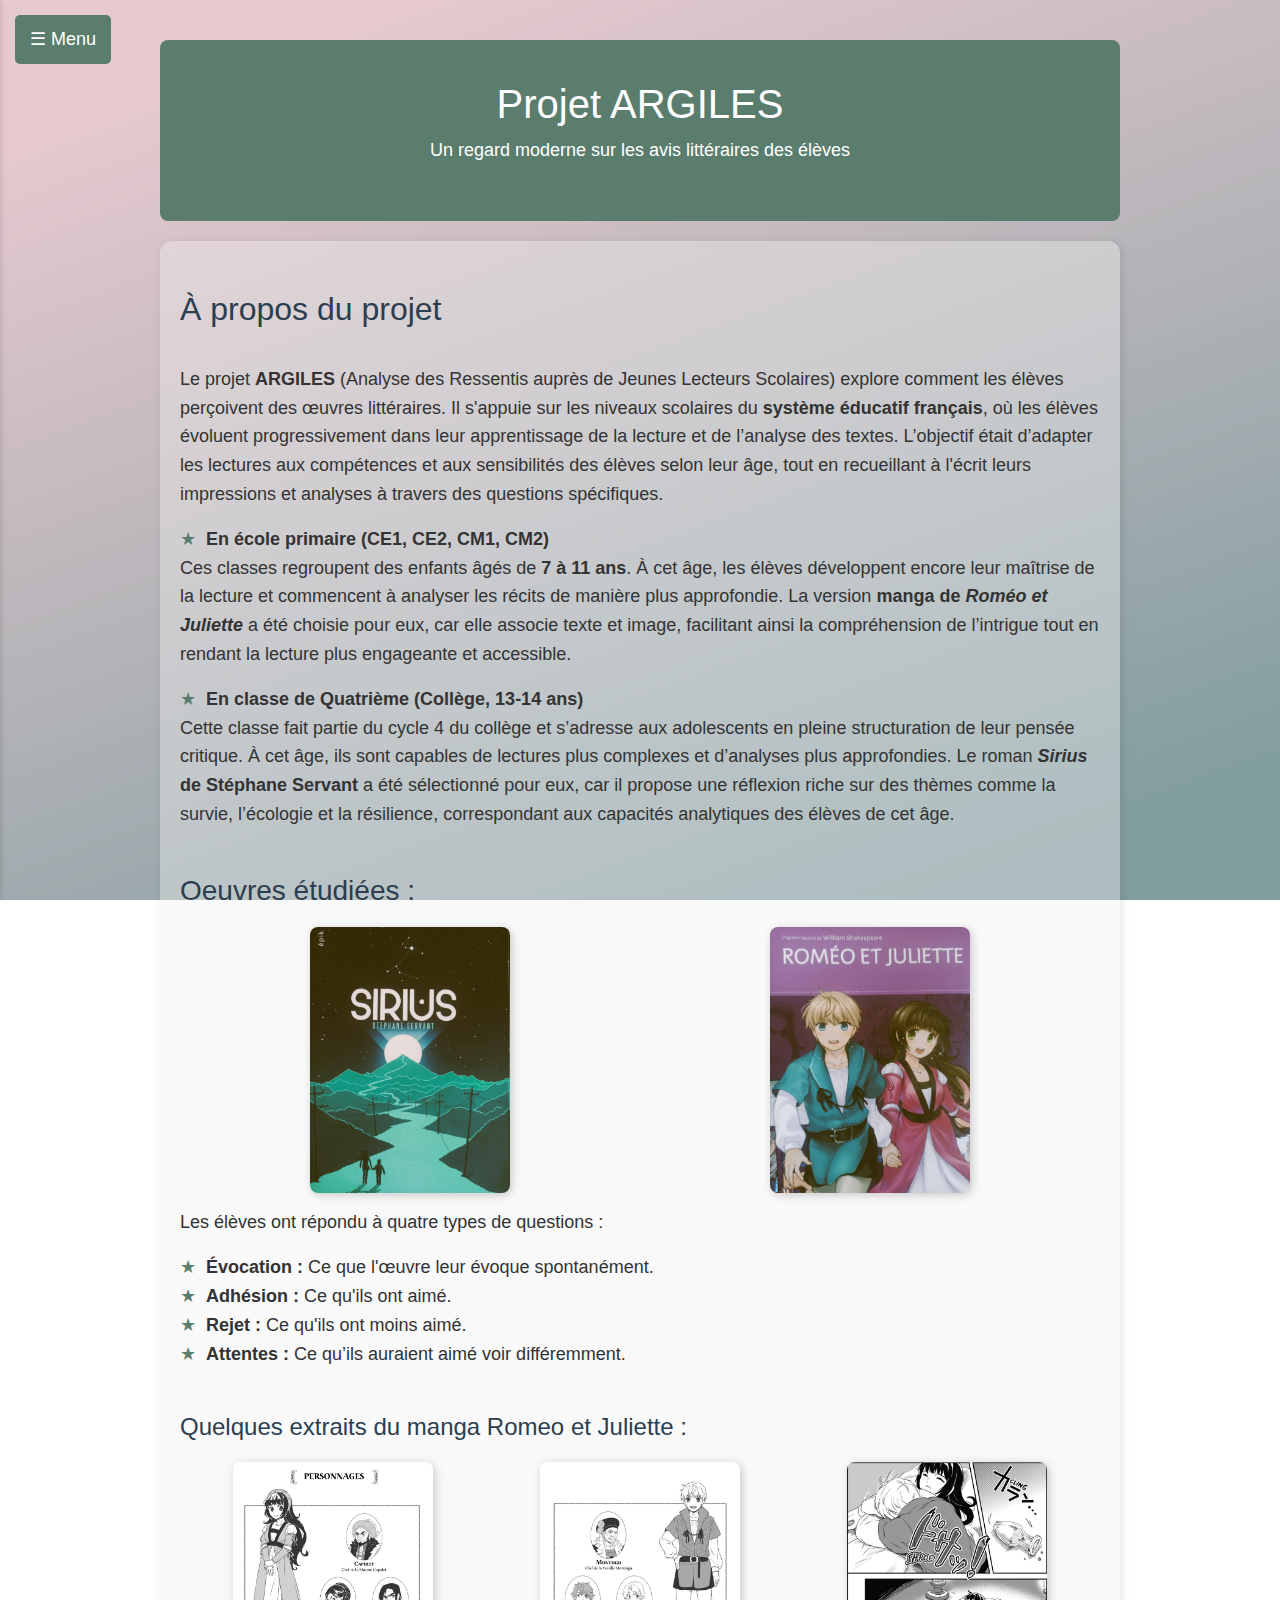
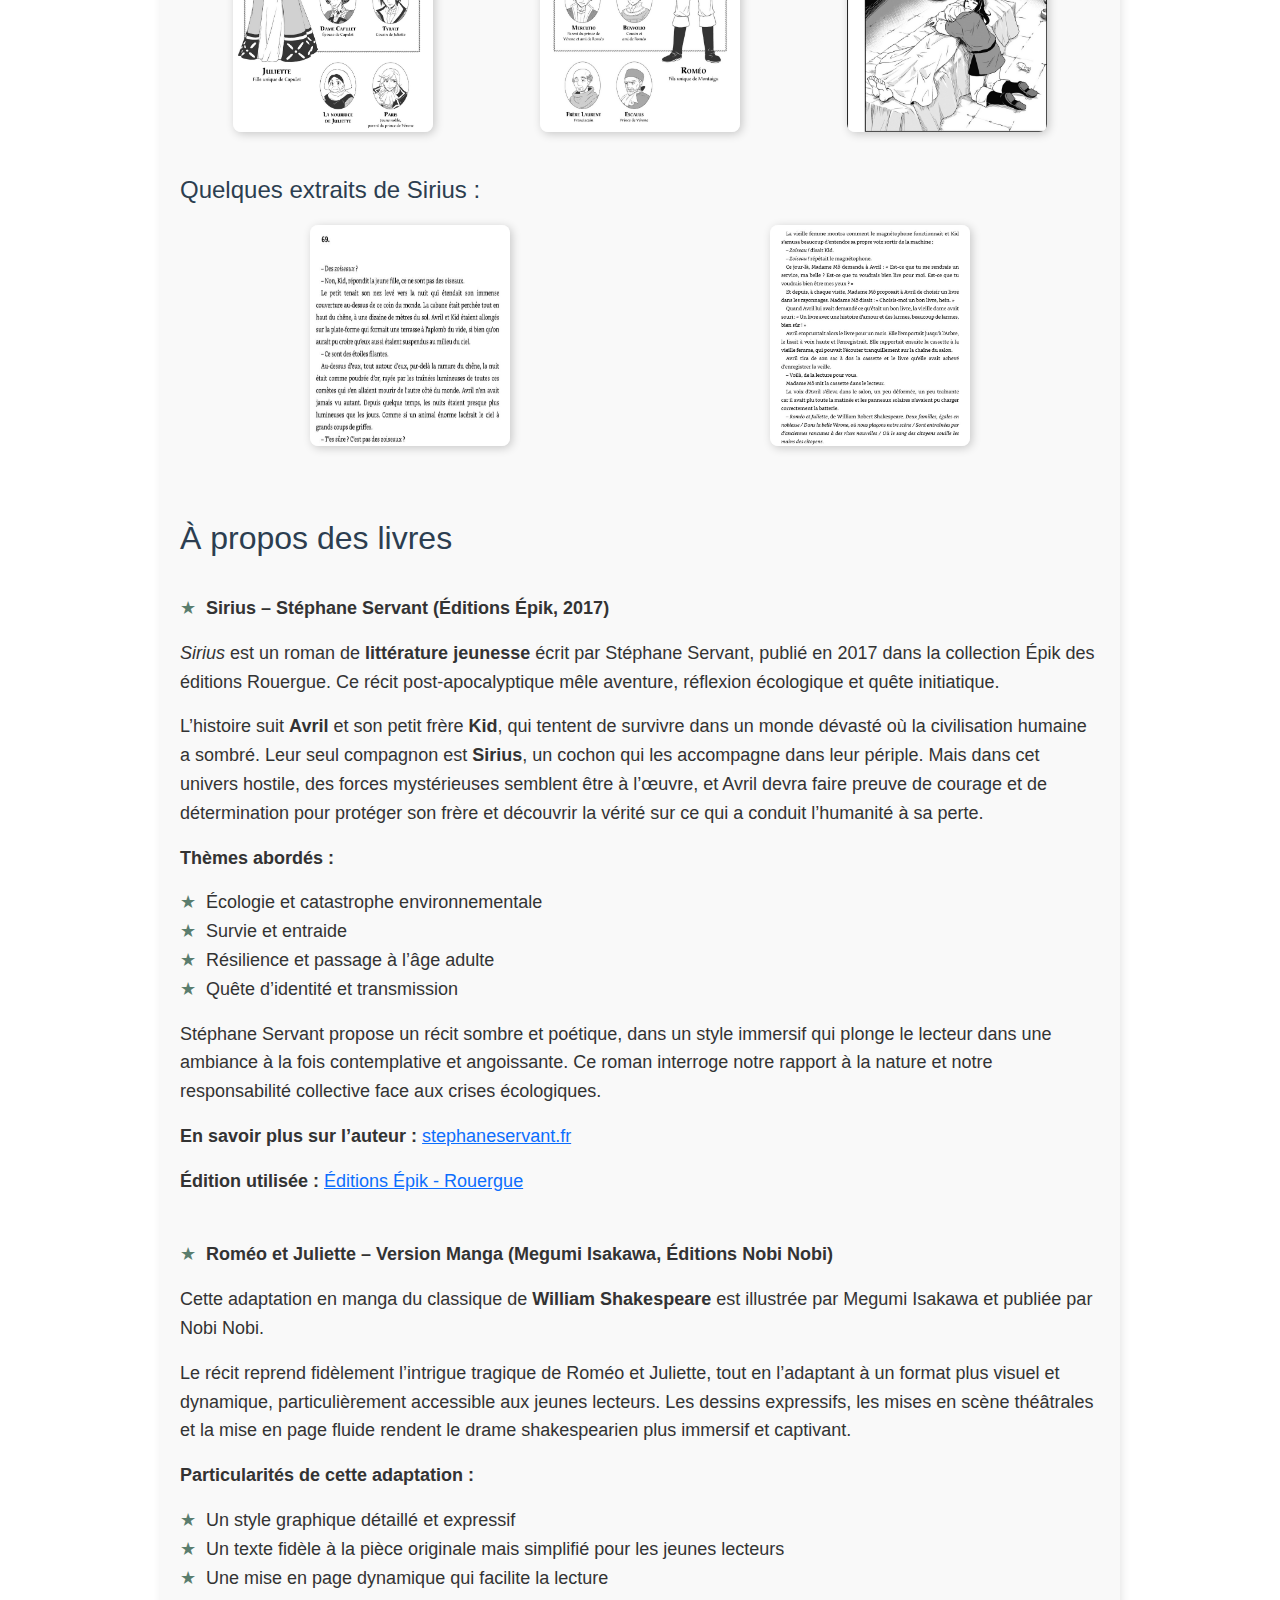
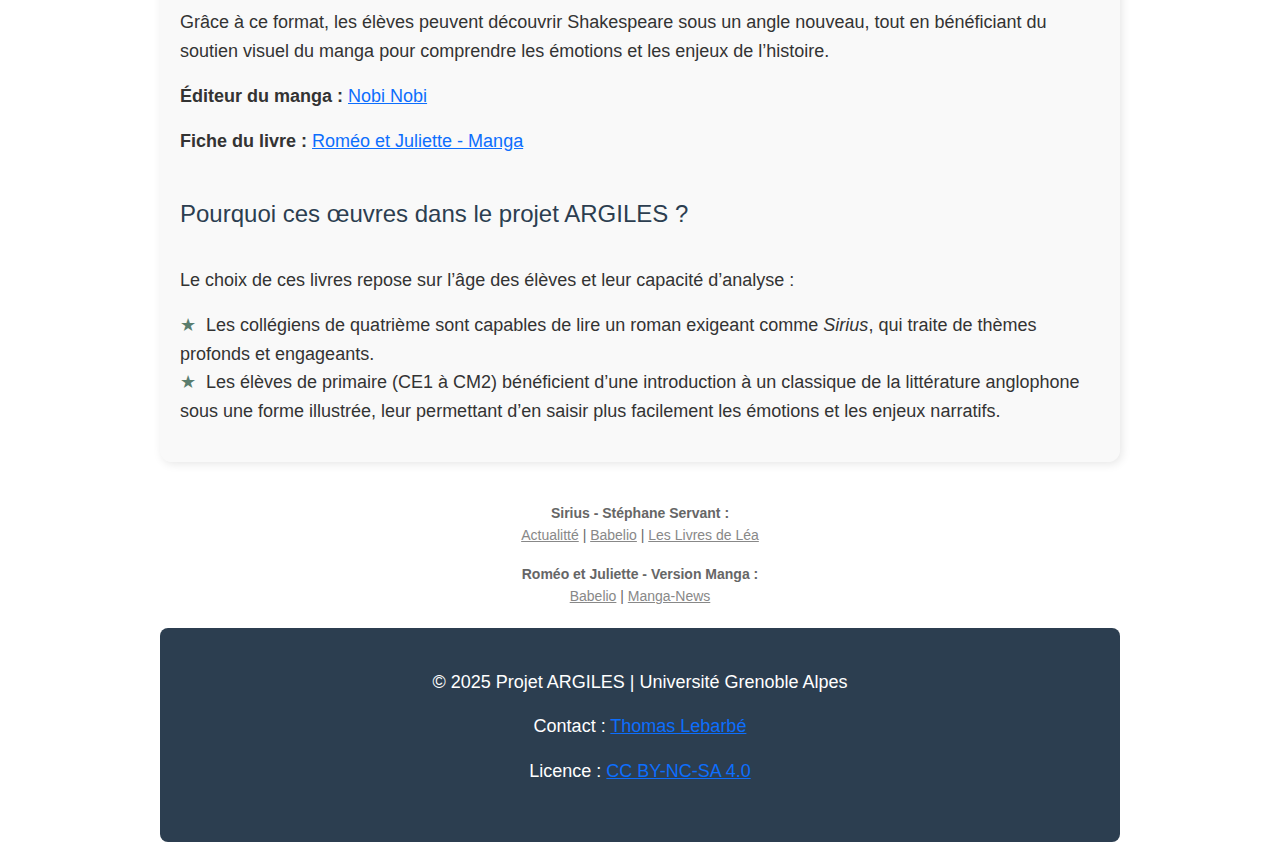
<file: index.html>
<!DOCTYPE html>
<html lang="fr">
<head>
  <meta charset="UTF-8">
  <meta name="viewport" content="width=device-width, initial-scale=1.0">
  <title>Projet ARGILES</title>
  <!-- Bootstrap styling -->
  <link href="https://cdn.jsdelivr.net/npm/bootstrap@5.3.0/dist/css/bootstrap.min.css" rel="stylesheet">
  <!-- Page looks -->
  <style>
  /* Background */
	body {
	  font-family: 'Roboto', sans-serif;
	  background: linear-gradient(160deg, #d8a7b1 10%, #2f5d62 90%); 
	  background-attachment: fixed; 
	  color: #333;
	  margin: 0;
	  padding: 0;
	  position: relative;
	}

	/* Readability */
	body::before {
	  content: "";
	  position: absolute;
	  top: 0;
	  left: 0;
	  width: 100%;
	  height: 100%;
	  background: rgba(255, 255, 255, 0.4);
	  z-index: -1;
	}
    
    /* Sidebar */
    .sidebar {
      width: 250px;
      position: fixed;
      top: 0;
      left: -250px;
      height: 100%;
      background-color: #2c3e50;
      color: #fff;
      padding: 20px;
      box-shadow: 2px 0 5px rgba(0, 0, 0, 0.1);
      z-index: 1000;
      transition: left 0.3s ease-in-out;
    }
    .sidebar a {
      color: #fff;
      text-decoration: none;
      display: block;
      margin: 15px 0;
      font-size: 16px;
    }
    .sidebar a:hover {
      text-decoration: underline;
    }

    /* Sidebar Toggle */
    #menuToggle {
      position: fixed;
      top: 15px;
      left: 15px;
      background-color: #5a7d6e;
      color: #fff;
      padding: 10px 15px;
      border-radius: 5px;
      cursor: pointer;
      z-index: 1100;
    }

    /* Main Content */
    .content {
      margin-left: 20px;
      padding: 20px;
      max-width: 1000px;
      margin: auto;
      text-align: left;
    }

    /* Header */
    header {
      background-color: #5a7d6e;
      color: #fff;
      padding: 40px 20px;
      border-radius: 8px;
      margin-bottom: 20px;
      margin-top: 20px;
	  text-align: center;
    }
	header h1, header h2, header h3, header h4 {
	  color: #fff !important; 
	}

    /* Project Description */
    #about {
      margin-bottom: 40px;
	  background: rgba(240, 240, 240, 0.4);
	  padding: 20px;
	  border-radius: 12px;
	  box-shadow: 2px 2px 10px rgba(0, 0, 0, 0.1);
    }
    #livres h2 {
      color: #2c3e50;
      margin-bottom: 15px;
    }
    #about ul {
      list-style: none;
      padding-left: 0;
    }
    #about ul li::before {
      content: "\2605"; /* Green star symbol */
      color: #5a7d6e;
      font-size: 18px;
      padding-right: 10px;
    }
	h1, h2, h3, h4 {
	  color: #2c3e50;
	}
	
	/* Lists */
	.custom-list {
	  list-style: none;
	  padding-left: 0;
	}
	.custom-list li::before {
	  content: "★"; /* Green star symbol */
	  color: #5a7d6e;
	  font-size: 18px;
	  padding-right: 10px;
	}

	/* Text size */
	body {
	  font-size: 18px; 
	  line-height: 1.6; 
	}

    /* Images */
    .book-images, .manga-images {
      display: flex;
      justify-content: space-around;
      flex-wrap: wrap;
      margin-top: 20px;
    }
    .book-images img, .manga-images img {
      width: 200px;
      border-radius: 8px;
      box-shadow: 2px 2px 10px rgba(0, 0, 0, 0.2);
      margin-bottom: 15px;
    }
	
	/* Image behaviour */
	.image-hover {
	  transition: transform 0.3s ease-in-out; 
	}

	.image-hover:hover {
	  transform: scale(1.3); 
	}

    /* Footer */
    footer {
      background-color: #2c3e50;
      color: #fff;
      text-align: center;
      padding: 40px 20px;
      margin-top: 20px;
      border-radius: 8px;
    }
  </style>
</head>

<body>

  <!-- Sidebar -->
  <div id="menuToggle" onclick="toggleSidebar()">☰ Menu</div>
  <div class="sidebar" id="sidebar">
    <br><br>
    <a href="functions.html">Explorez les fonctionnalités</a>
    <a href="database_visualization.php">Contenu de la base de données</a>
    <a href="pdf_visualization.html">Visualisation des copies d'élèves originales</a>
    <a href="login.php">Téléversez des fichiers</a>
  </div>

  <!-- Main Content -->
  <div class="content">
  
    <!-- Header -->
    <header>
      <h1>Projet ARGILES</h1>
      <p>Un regard moderne sur les avis littéraires des élèves</p>
    </header>

	<!-- Project info -->
    <section id="about">
	  <br>
      <h2>À propos du projet</h2>
	  <br>
      <p>
        Le projet <strong>ARGILES</strong> (Analyse des Ressentis auprès de Jeunes Lecteurs Scolaires) explore comment les élèves perçoivent des œuvres littéraires.
		Il s'appuie sur les niveaux scolaires du <strong>système éducatif français</strong>, où les élèves évoluent progressivement dans leur apprentissage de la lecture et de l’analyse des textes.
		L’objectif était d’adapter les lectures aux compétences et aux sensibilités des élèves selon leur âge, tout en recueillant à l'écrit leurs impressions et analyses à travers des questions spécifiques.
	  </p>
	  <ul class="custom-list">
	  <li><strong>En école primaire (CE1, CE2, CM1, CM2)</strong></li>
	  <p>
		Ces classes regroupent des enfants âgés de <strong>7 à 11 ans</strong>. À cet âge, les élèves développent encore leur maîtrise de la lecture et commencent à analyser les récits de manière plus approfondie. 
		La version <strong>manga de <em>Roméo et Juliette</em></strong> a été choisie pour eux, car elle associe texte et image, facilitant ainsi la compréhension de l’intrigue tout en rendant la lecture plus engageante et accessible.
	  </p>
	  <li><strong>En classe de Quatrième (Collège, 13-14 ans)</strong></li>
	  <p>
		Cette classe fait partie du cycle 4 du collège et s’adresse aux adolescents en pleine structuration de leur pensée critique. À cet âge, ils sont capables de lectures plus complexes et d’analyses plus approfondies.
		Le roman <strong><em>Sirius</em> de Stéphane Servant</strong> a été sélectionné pour eux, car il propose une réflexion riche sur des thèmes comme la survie, l’écologie et la résilience, correspondant aux capacités analytiques des élèves de cet âge.
	  </p>
	  </ul>
	  
	  <br>
      <h3>Oeuvres étudiées :</h3>
      <div class="book-images">
        <img src="img/sirius.jpg" alt="Couverture Sirius" class="image-hover" width="300">
        <img src="img/romeo_et_juliette.jpg" alt="Couverture Roméo et Juliette" class="image-hover" width="300">
      </div>
      <p>Les élèves ont répondu à quatre types de questions :</p>
      <ul>
        <li><strong>Évocation :</strong> Ce que l'œuvre leur évoque spontanément.</li>
        <li><strong>Adhésion :</strong> Ce qu'ils ont aimé.</li>
        <li><strong>Rejet :</strong> Ce qu'ils ont moins aimé.</li>
        <li><strong>Attentes :</strong> Ce qu’ils auraient aimé voir différemment.</li>
      </ul>
	  <br>
      <h4>Quelques extraits du manga Romeo et Juliette :</h4>
      <div class="manga-images">
        <img src="img/manga1.JPG" alt="Extrait Manga 1" class="image-hover" width="300">
        <img src="img/manga2.JPG" alt="Extrait Manga 2" class="image-hover" width="300">
        <img src="img/manga4.JPG" alt="Extrait Manga 4" class="image-hover" width="300">
      </div>
	  <br>
	  <h4>Quelques extraits de Sirius :</h4>
      <div class="manga-images">
        <img src="img/sirius1.JPG" alt="Extrait Sirius 1" class="image-hover" width="300">
        <img src="img/sirius2.JPG" alt="Extrait Sirius 2" class="image-hover" width="300">
      </div>

		<br>
		<br>
		<h2>À propos des livres</h2>
		<br>

		<ul class="custom-list">
			<li><strong>Sirius – Stéphane Servant (Éditions Épik, 2017)</strong></li>
		</ul>
		<p>
			<em>Sirius</em> est un roman de <strong>littérature jeunesse</strong> écrit par Stéphane Servant, publié en 2017 dans la collection Épik des éditions Rouergue. 
			Ce récit post-apocalyptique mêle aventure, réflexion écologique et quête initiatique.
		</p>
		<p>
			L’histoire suit <strong>Avril</strong> et son petit frère <strong>Kid</strong>, qui tentent de survivre dans un monde dévasté où la civilisation humaine a sombré. Leur seul compagnon est <strong>Sirius</strong>, un cochon qui les accompagne dans leur périple.
			Mais dans cet univers hostile, des forces mystérieuses semblent être à l’œuvre, et Avril devra faire preuve de courage et de détermination pour protéger son frère et découvrir la vérité sur ce qui a conduit l’humanité à sa perte.
		</p>
		<p><strong>Thèmes abordés :</strong></p>
		<ul class="custom-list">
			<li>Écologie et catastrophe environnementale</li>
			<li>Survie et entraide</li>
			<li>Résilience et passage à l’âge adulte</li>
			<li>Quête d’identité et transmission</li>
		</ul>
		<p>
			Stéphane Servant propose un récit sombre et poétique, dans un style immersif qui plonge le lecteur dans une ambiance à la fois contemplative et angoissante.
			Ce roman interroge notre rapport à la nature et notre responsabilité collective face aux crises écologiques.
		</p>
		<p>
			<strong>En savoir plus sur l’auteur :</strong> 
			<a href="https://stephaneservant.fr/" target="_blank">stephaneservant.fr</a>
		</p>
		<p>
			<strong>Édition utilisée :</strong> 
			<a href="https://www.lerouergue.com/catalogue/sirius/" target="_blank">Éditions Épik - Rouergue</a>
		</p>

		<br>

		<ul class="custom-list">
			<li><strong>Roméo et Juliette – Version Manga (Megumi Isakawa, Éditions Nobi Nobi)</strong></li>
		</ul>
		<p>
			Cette adaptation en manga du classique de <strong>William Shakespeare</strong> est illustrée par Megumi Isakawa et publiée par Nobi Nobi.
		</p>
		<p>
			Le récit reprend fidèlement l’intrigue tragique de Roméo et Juliette, tout en l’adaptant à un format plus visuel et dynamique, particulièrement accessible aux jeunes lecteurs.
			Les dessins expressifs, les mises en scène théâtrales et la mise en page fluide rendent le drame shakespearien plus immersif et captivant.
		</p>
		<p><strong>Particularités de cette adaptation :</strong></p>
		<ul class="custom-list">
			<li>Un style graphique détaillé et expressif</li>
			<li>Un texte fidèle à la pièce originale mais simplifié pour les jeunes lecteurs</li>
			<li>Une mise en page dynamique qui facilite la lecture</li>
		</ul>
		<p>
			Grâce à ce format, les élèves peuvent découvrir Shakespeare sous un angle nouveau, tout en bénéficiant du soutien visuel du manga pour comprendre les émotions et les enjeux de l’histoire.
		</p>
		<p>
			<strong>Éditeur du manga :</strong> 
			<a href="https://www.nobi-nobi.fr/" target="_blank">Nobi Nobi</a>
		</p>
		<p>
			<strong>Fiche du livre :</strong> 
			<a href="https://www.nobi-nobi.fr/livre/romeo-et-juliette-9782918857778/" target="_blank">Roméo et Juliette - Manga</a>
		</p>

		<br>

		<h4>Pourquoi ces œuvres dans le projet ARGILES ?</h4>
		<br>
		<p>
			Le choix de ces livres repose sur l’âge des élèves et leur capacité d’analyse :
		</p>
		<ul class="custom-list">
			<li>Les collégiens de quatrième sont capables de lire un roman exigeant comme <em>Sirius</em>, qui traite de thèmes profonds et engageants.</li>
			<li>Les élèves de primaire (CE1 à CM2) bénéficient d’une introduction à un classique de la littérature anglophone sous une forme illustrée, leur permettant d’en saisir plus facilement les émotions et les enjeux narratifs.</li>
		</ul>
	</section>
	
	<!-- Sources -->
	<section id="sources" style="text-align: center; margin-top: 40px; font-size: 14px; color: #666;">
		<p>
			<strong>Sirius - Stéphane Servant :</strong><br>
			<a href="https://actualitte.com/article/21238/chroniques/sirius-de-stephane-servant-emouvant-actuel-critique" target="_blank" style="color: #888;">Actualitté</a> |
			<a href="https://www.babelio.com/livres/Servant-Sirius/983296/critiques#:~:text=Sirius%20est%20le%20genre%20de,de%20peur%20et%20d'effroi." target="_blank" style="color: #888;">Babelio</a> |
			<a href="https://leslivres2lea.wordpress.com/2018/11/25/sirius-stephane-servant/" target="_blank" style="color: #888;">Les Livres de Léa</a>
		</p>

		<p>
			<strong>Roméo et Juliette - Version Manga :</strong><br>
			<a href="https://www.babelio.com/livres/Isakawa-Romeo-et-Juliette-Manga/687732/critiques" target="_blank" style="color: #888;">Babelio</a> |
			<a href="https://www.manga-news.com/index.php/manga/critique/Romeo-et-Juliette-Les-classiques-en-manga" target="_blank" style="color: #888;">Manga-News</a>
		</p>
	</section>
	
	<!-- Footer -->
    <footer>
      <p>© 2025 Projet ARGILES | Université Grenoble Alpes</p>
      <p>Contact : <a href="https://www.univ-grenoble-alpes.fr/thomas-lebarbe-538931.kjsp" target="_blank">Thomas Lebarbé</a></p>
	  <p>Licence : <a href="https://creativecommons.org/licenses/by-nc-sa/4.0/" target="_blank">CC BY-NC-SA 4.0</a></p>
    </footer>
  </div>

  <!-- Toggle Menu Script -->
  <script>
    function toggleSidebar() {
      var sidebar = document.getElementById("sidebar");
      if (!sidebar.style.left) {
        sidebar.style.left = "-250px";
      }
      sidebar.style.left = (sidebar.style.left === "-250px") ? "0" : "-250px";
    }
  </script>

</body>
</html>
</file>
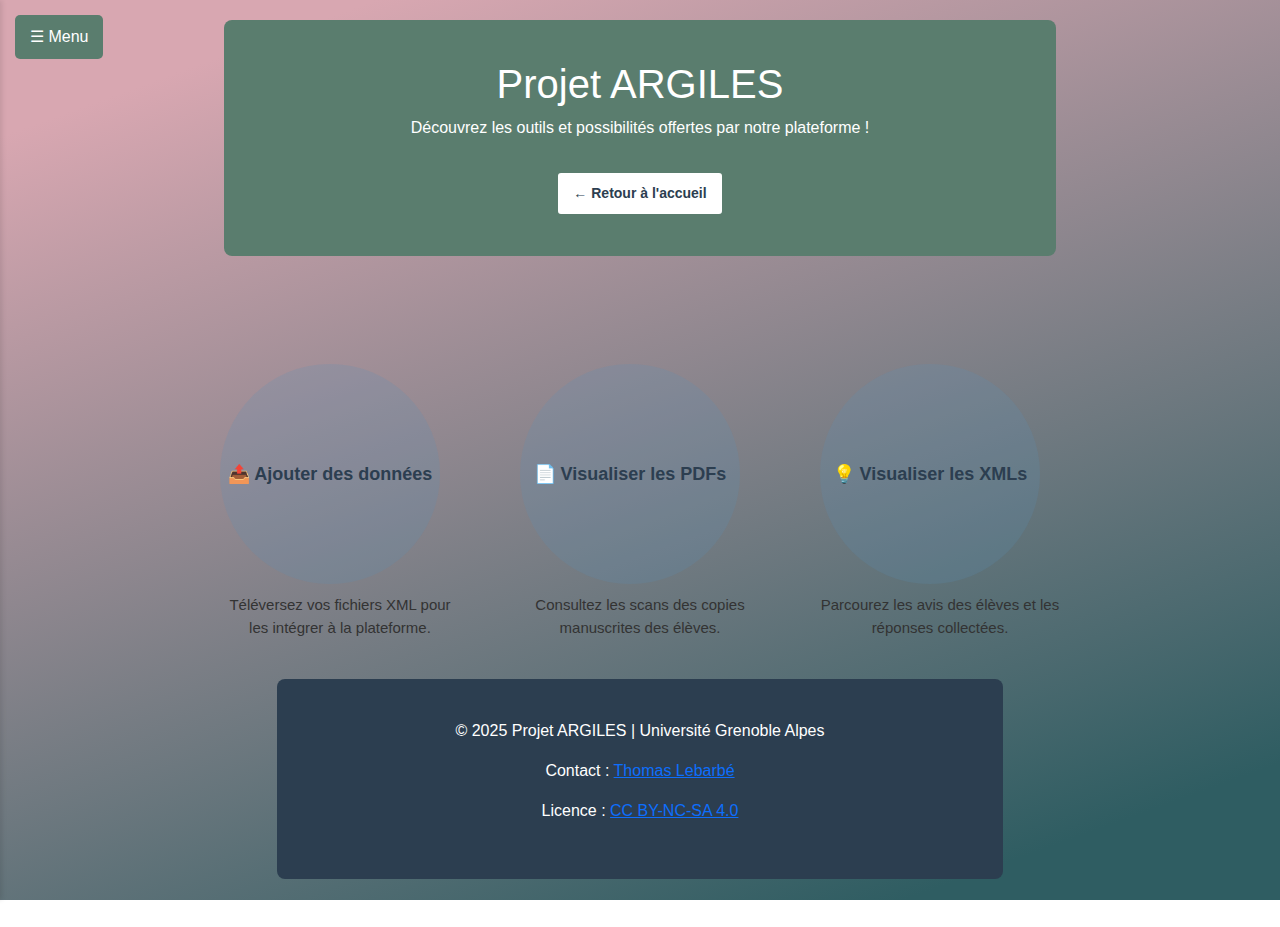
<file: functions.html>
<!DOCTYPE html>
<html lang="fr">
<head>
  <meta charset="UTF-8">
  <meta name="viewport" content="width=device-width, initial-scale=1.0">
  <title>Fonctionnalités - Projet ARGILES</title>
  <!-- Bootstrap styling -->
  <link href="https://cdn.jsdelivr.net/npm/bootstrap@5.3.0/dist/css/bootstrap.min.css" rel="stylesheet">
   <!-- Page looks -->
  <style>
  /* Page looks */
	html, body {
	  margin: 0;
	  padding: 0;
	  overflow-x: hidden;
	  font-family: 'Roboto', sans-serif;
	  background: linear-gradient(160deg, #d8a7b1 10%, #2f5d62 90%);
	  background-size: cover;
	  background-attachment: fixed;
	  color: #333;
	  min-height: 100vh;
	  display: flex;
	  flex-direction: column;
	  position: relative;
	}

    /* Header */
    header {
      background-color: #5a7d6e;
      color: #fff;
      padding: 40px 20px;
      border-radius: 8px;
      margin-bottom: 20px;
      margin-top: 20px;
	  text-align: center;
	  width: 65%;
      max-width: 900px;
      margin: 20px auto;
    }

    /* Footer */
    footer {
      background-color: #2c3e50;
      color: #fff;
      text-align: center;
      padding: 40px 20px;
      margin-top: 20px;
      border-radius: 8px;
	  width: 65%; 
      max-width: 900px;
      margin: 40px auto 0;
    }
	
    /* Home Button */
    .btn-back {
        background-color: #fff;
        color: #2c3e50;
        border: 2px solid #5a7d6e;
        padding: 10px 15px;
        border-radius: 5px;
        font-size: 14px;
        text-decoration: none;
        font-weight: bold;
        transition: background-color 0.3s ease-in-out, color 0.3s ease-in-out;
        display: inline-block;
        margin-top: 15px;
    }
    .btn-back:hover {
        background-color: #5a7d6e;
        color: #fff;
    }

	/* Sidebar */
	.sidebar {
	  width: 250px;
	  position: fixed;
	  top: 0;
	  left: -250px;
	  height: 100%;
	  background-color: #2c3e50;
	  color: #fff;
	  padding: 20px;
	  box-shadow: 2px 0 5px rgba(0,0,0,0.1);
	  z-index: 1000;
	  transition: left 0.3s ease-in-out;
	}
	.sidebar a {
	  color: #fff;
	  text-decoration: none;
	  display: block;
	  margin: 15px 0;
	  font-size: 16px;
	}
	.sidebar a:hover {
	  text-decoration: underline;
	}

	/* Sidebar Toggle */
	#menuToggle {
	  position: fixed;
	  top: 15px;
	  left: 15px;
	  background-color: #5a7d6e;
	  color: #fff;
	  padding: 10px 15px;
	  border-radius: 5px;
	  cursor: pointer;
	  z-index: 1100;
	}

	/* Bubble Navigation */
	.bubble-container {
	  display: flex;
	  justify-content: center;
	  flex-wrap: wrap;
	  gap: 60px;
	  margin-top: 40px;
	  max-width: 1000px;
	  margin-left: auto;
	  margin-right: auto;
	}
	.bubble {
	  width: 220px;
	  height: 220px;
	  border-radius: 50%;
	  background-color: rgba(88, 144, 187, 0.2);
	  color: #2c3e50;
	  display: flex;
	  flex-direction: column;
	  align-items: center;
	  justify-content: center;
	  text-align: center;
	  font-size: 18px;
	  font-weight: bold;
	  text-decoration: none;
	  transition: transform 0.2s ease, background-color 0.3s ease;
	}
	.bubble:hover {
	  background-color: rgba(88, 144, 187, 0.4);
	  transform: scale(1.1);
	}

	/* Center descriptions */
	.bubble-container > div {
	  text-align: center;
	}
	.description {
	  font-size: 15px;
	  color: #333;
	  max-width: 240px;
	  margin: 10px auto 0;
	}
  </style>
</head>
<body>

  <!-- Menu Toggle Button -->
  <div id="menuToggle" onclick="toggleSidebar()">☰ Menu</div>

  <!-- Sidebar -->
  <div class="sidebar" id="sidebar">
    <br><br>
    <a href="index.html">Accueil</a>
    <a href="database_visualization.php">Contenu de la base de données</a>
    <a href="pdf_visualization.html">Visualisation des copies d'élèves originales</a>
    <a href="login.php">Téléversez des fichiers</a>
  </div>

  <!-- Header -->
  <header>
    <h1>Projet ARGILES</h1>
    <p>Découvrez les outils et possibilités offertes par notre plateforme !</p>
    <a href="index.html" class="btn-back">← Retour à l'accueil</a>
  </header>

  <!-- Bubble Navigation -->
  <div class="container py-5">
    
    <!-- First Row -->
    <div class="bubble-container">
      <div>
        <a href="login.php" class="bubble">📤 Ajouter des données</a>
        <p class="description">Téléversez vos fichiers XML pour les intégrer à la plateforme.</p>
      </div>
      <div>
        <a href="pdf_visualization.html" class="bubble">📄 Visualiser les PDFs</a>
        <p class="description">Consultez les scans des copies manuscrites des élèves.</p>
      </div>
      <div>
        <a href="database_visualization.php" class="bubble">💡 Visualiser les XMLs</a>
        <p class="description">Parcourez les avis des élèves et les réponses collectées.</p>
      </div>
    </div>
	
	<!-- More rows can be added later if needed -->

   <!-- Footer -->
   <footer>
      <p>© 2025 Projet ARGILES | Université Grenoble Alpes</p>
      <p>Contact : <a href="https://www.univ-grenoble-alpes.fr/thomas-lebarbe-538931.kjsp" target="_blank">Thomas Lebarbé</a></p>
	  <p>Licence : <a href="https://creativecommons.org/licenses/by-nc-sa/4.0/" target="_blank">CC BY-NC-SA 4.0</a></p>
    </footer>
	
  <!-- Toggle Menu Script -->
  <script>
    function toggleSidebar() {
      var sidebar = document.getElementById("sidebar");

      // Ensure a default left position
      if (!sidebar.style.left) {
        sidebar.style.left = "-250px";
      }

      // Toggle sidebar visibility
      sidebar.style.left = (sidebar.style.left === "-250px") ? "0" : "-250px";
    }
  </script>

</body>
</html>
</file>
